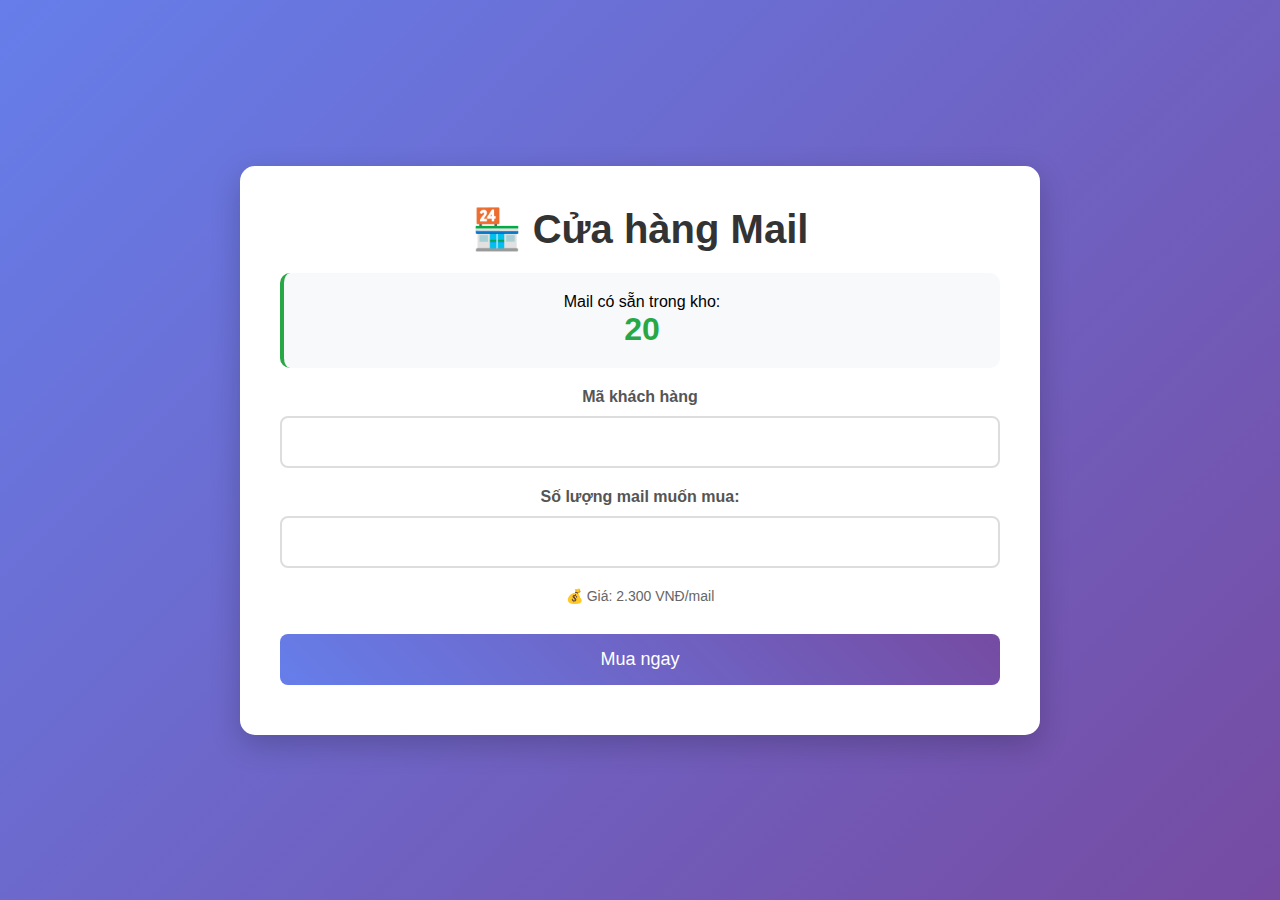
<file: index.html>
<!DOCTYPE html>
<html lang="vi">
<head>
    <meta charset="UTF-8">
    <meta name="viewport" content="width=device-width, initial-scale=1.0">
    <title>Cửa hàng Mail tự động</title>
    <link rel="stylesheet" href="css/style.css">
</head>
<body>
    <div class="container">
        <h1>🏪 Cửa hàng Mail</h1>
        
        <div class="stock-info">
            <p>Mail có sẵn trong kho:</p>
            <div class="stock-count" id="mailCount">...</div>
        </div>
        
        <form id="purchaseForm">
            <div class="form-group">
                <label for="customer_code">Mã khách hàng</label>
                <input type="text" id="customer_code" name="customer_code" placeholder="" required>
            </div>
            
            <div class="form-group">
                <label for="quantity">Số lượng mail muốn mua:</label>
                <input type="number" id="quantity" name="quantity" min="1" required>
            </div>
            
            <div class="price-info">
                💰 Giá: 2.300 VNĐ/mail<br>
            </div>
            
            <button type="submit" class="btn">Mua ngay</button>
        </form>
    </div>
    
    <script src="js/script.js"></script>
</body>
</html>
</file>
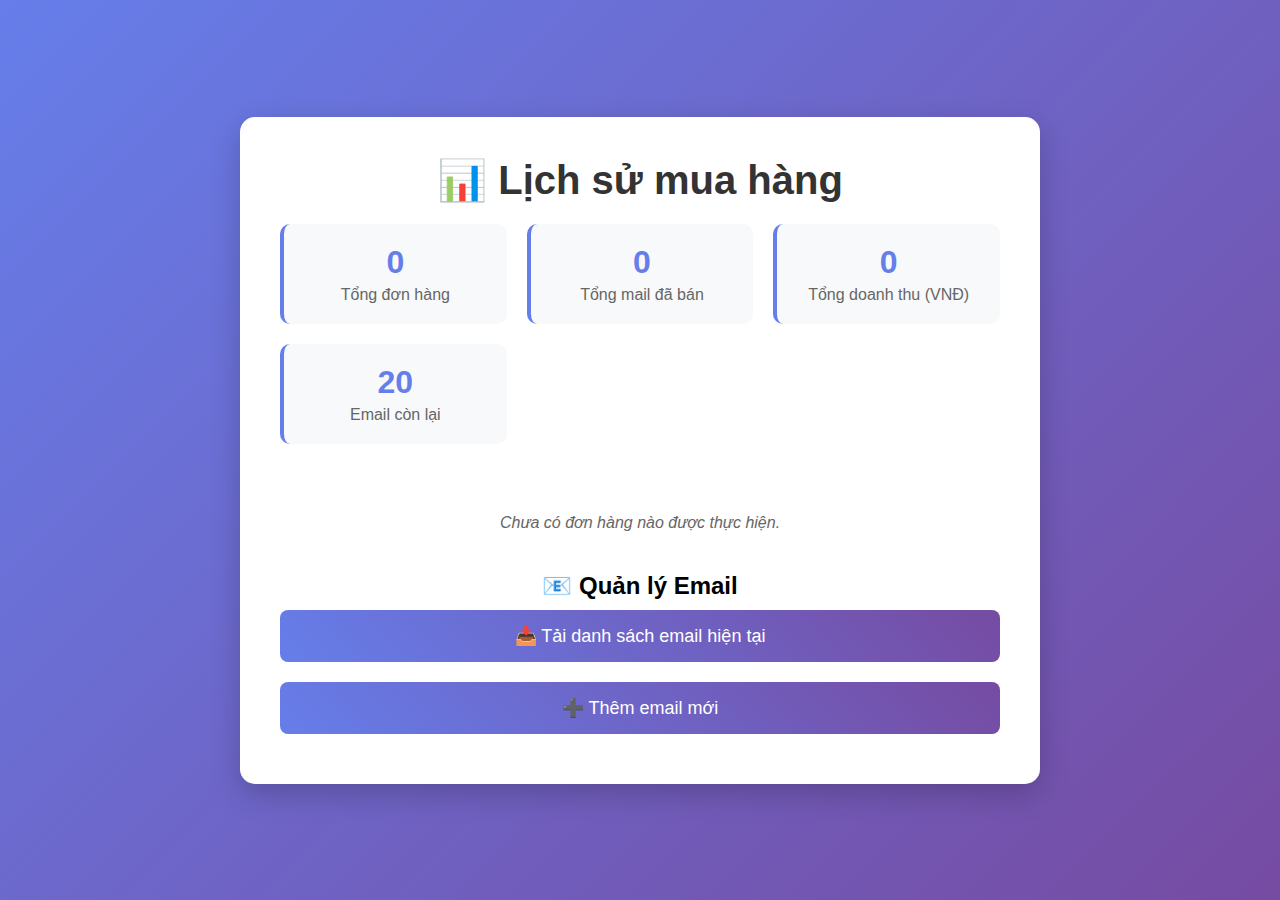
<file: admin.html>
<!DOCTYPE html>
<html lang="vi">
<head>
    <meta charset="UTF-8">
    <meta name="viewport" content="width=device-width, initial-scale=1.0">
    <title>Admin - Lịch sử mua hàng</title>
    <link rel="stylesheet" href="css/style.css">
</head>
<body>
    <div class="container">
        <h1>📊 Lịch sử mua hàng</h1>
        
        <div class="stats">
            <div class="stat-card">
                <div class="stat-number" id="totalOrders">0</div>
                <div class="stat-label">Tổng đơn hàng</div>
            </div>
            <div class="stat-card">
                <div class="stat-number" id="totalMails">0</div>
                <div class="stat-label">Tổng mail đã bán</div>
            </div>
            <div class="stat-card">
                <div class="stat-number" id="totalRevenue">0</div>
                <div class="stat-label">Tổng doanh thu (VNĐ)</div>
            </div>
        </div>
        
        <div id="purchaseList">
            <!-- Purchase items will be inserted here dynamically -->
        </div>
        
        <div class="no-data" id="noData">
            Chưa có đơn hàng nào được thực hiện.
        </div>
    </div>
    
    <script src="js/admin.js"></script>
</body>
</html>
</file>
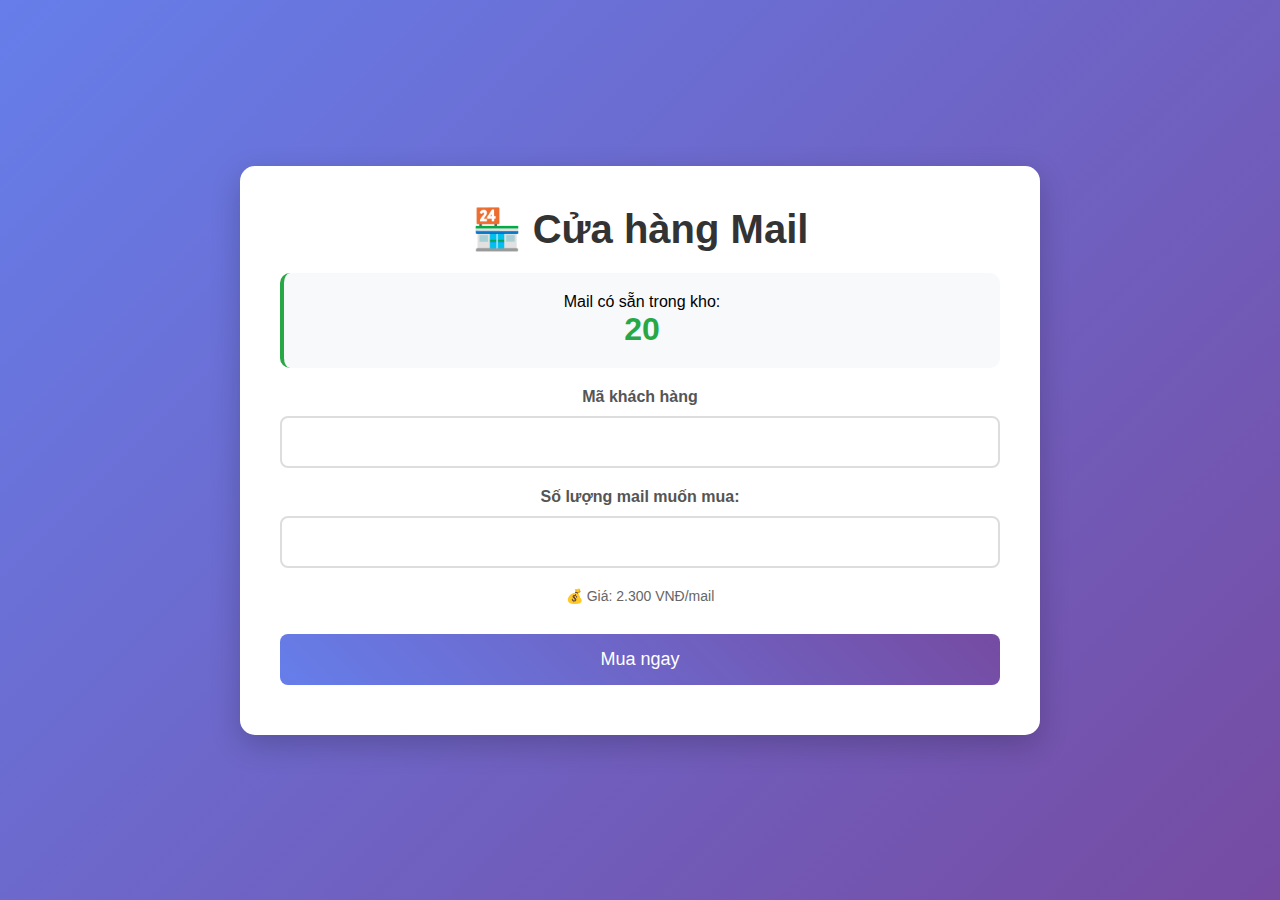
<file: success.html>
<!DOCTYPE html>
<html lang="vi">
<head>
    <meta charset="UTF-8">
    <meta name="viewport" content="width=device-width, initial-scale=1.0">
    <title>Mua thành công!</title>
    <link rel="stylesheet" href="css/style.css">
</head>
<body>
    <div class="container">
        <div class="success-header">
            <h1>✅ Mua thành công!</h1>
            <p class="subtitle" id="customerCode"></p>
            <p class="subtitle" id="mailCount"></p>
        </div>
        
        <div class="mail-list" id="mailList">
            <!-- Mail items will be inserted here dynamically -->
        </div>
        
        <div class="actions">
            <button id="downloadBtn" class="btn">📥 Tải file txt</button>
            <a href="index.html" class="btn">Mua thêm</a>
        </div>
    </div>
    
    <script src="js/success.js"></script>
</body>
</html>
</file>
<file: css/style.css>
* {
    margin: 0;
    padding: 0;
    box-sizing: border-box;
}

body {
    font-family: 'Arial', sans-serif;
    background: linear-gradient(135deg, #667eea 0%, #764ba2 100%);
    min-height: 100vh;
    display: flex;
    justify-content: center;
    align-items: center;
    padding: 20px;
}

.container {
    background: white;
    padding: 40px;
    border-radius: 15px;
    box-shadow: 0 10px 30px rgba(0,0,0,0.2);
    text-align: center;
    max-width: 800px;
    width: 100%;
    margin: 0 auto;
}

h1 {
    color: #333;
    margin-bottom: 20px;
    font-size: 2.5em;
    text-align: center;
}

/* Index page styles */
.stock-info {
    background: #f8f9fa;
    padding: 20px;
    border-radius: 10px;
    margin: 20px 0;
    border-left: 4px solid #28a745;
}

.stock-count {
    font-size: 2em;
    font-weight: bold;
    color: #28a745;
}

.form-group {
    margin: 20px 0;
}

label {
    display: block;
    margin-bottom: 10px;
    font-weight: bold;
    color: #555;
}

input[type="number"], input[type="text"] {
    width: 100%;
    padding: 15px;
    border: 2px solid #ddd;
    border-radius: 8px;
    font-size: 16px;
    text-align: center;
}

input[type="number"]:focus, input[type="text"]:focus {
    border-color: #667eea;
    outline: none;
}

.btn {
    background: linear-gradient(45deg, #667eea, #764ba2);
    color: white;
    padding: 15px 30px;
    border: none;
    border-radius: 8px;
    font-size: 18px;
    cursor: pointer;
    transition: transform 0.2s;
    width: 100%;
    display: inline-block;
    text-align: center;
    text-decoration: none;
    margin: 10px 0;
}

.btn:hover {
    transform: translateY(-2px);
}

.price-info {
    margin: 20px 0;
    color: #666;
    font-size: 14px;
}

/* Success page styles */
.success-header {
    text-align: center;
    margin-bottom: 30px;
}

.subtitle {
    color: #666;
    font-size: 1.2em;
}

.mail-list {
    background: #f8f9fa;
    border-radius: 10px;
    padding: 20px;
    margin: 20px 0;
}

.mail-item {
    background: white;
    padding: 15px;
    margin: 10px 0;
    border-radius: 8px;
    border-left: 4px solid #28a745;
    font-family: monospace;
    font-size: 14px;
    word-break: break-all;
}

.actions {
    text-align: center;
    margin-top: 30px;
}

.actions .btn {
    width: auto;
    margin: 0 10px;
}

.warning {
    background: #fff3cd;
    border: 1px solid #ffeeba;
    color: #856404;
    padding: 15px;
    border-radius: 8px;
    margin: 20px 0;
}

/* Admin page styles */
.stats {
    display: grid;
    grid-template-columns: repeat(auto-fit, minmax(200px, 1fr));
    gap: 20px;
    margin-bottom: 30px;
}

.stat-card {
    background: #f8f9fa;
    padding: 20px;
    border-radius: 10px;
    text-align: center;
    border-left: 4px solid #667eea;
}

.stat-number {
    font-size: 2em;
    font-weight: bold;
    color: #667eea;
}

.stat-label {
    color: #666;
    margin-top: 5px;
}

.purchase-item {
    background: #f8f9fa;
    border-radius: 10px;
    padding: 20px;
    margin: 15px 0;
    border-left: 4px solid #28a745;
}

.purchase-header {
    display: flex;
    justify-content: space-between;
    align-items: center;
    margin-bottom: 15px;
    flex-wrap: wrap;
}

.customer-code {
    font-weight: bold;
    color: #333;
    font-size: 1.2em;
}

.timestamp {
    color: #666;
    font-size: 0.9em;
}

.quantity {
    background: #28a745;
    color: white;
    padding: 5px 15px;
    border-radius: 20px;
    font-size: 0.9em;
}

.no-data {
    text-align: center;
    color: #666;
    font-style: italic;
    padding: 40px;
    display: none;
}
</file>
